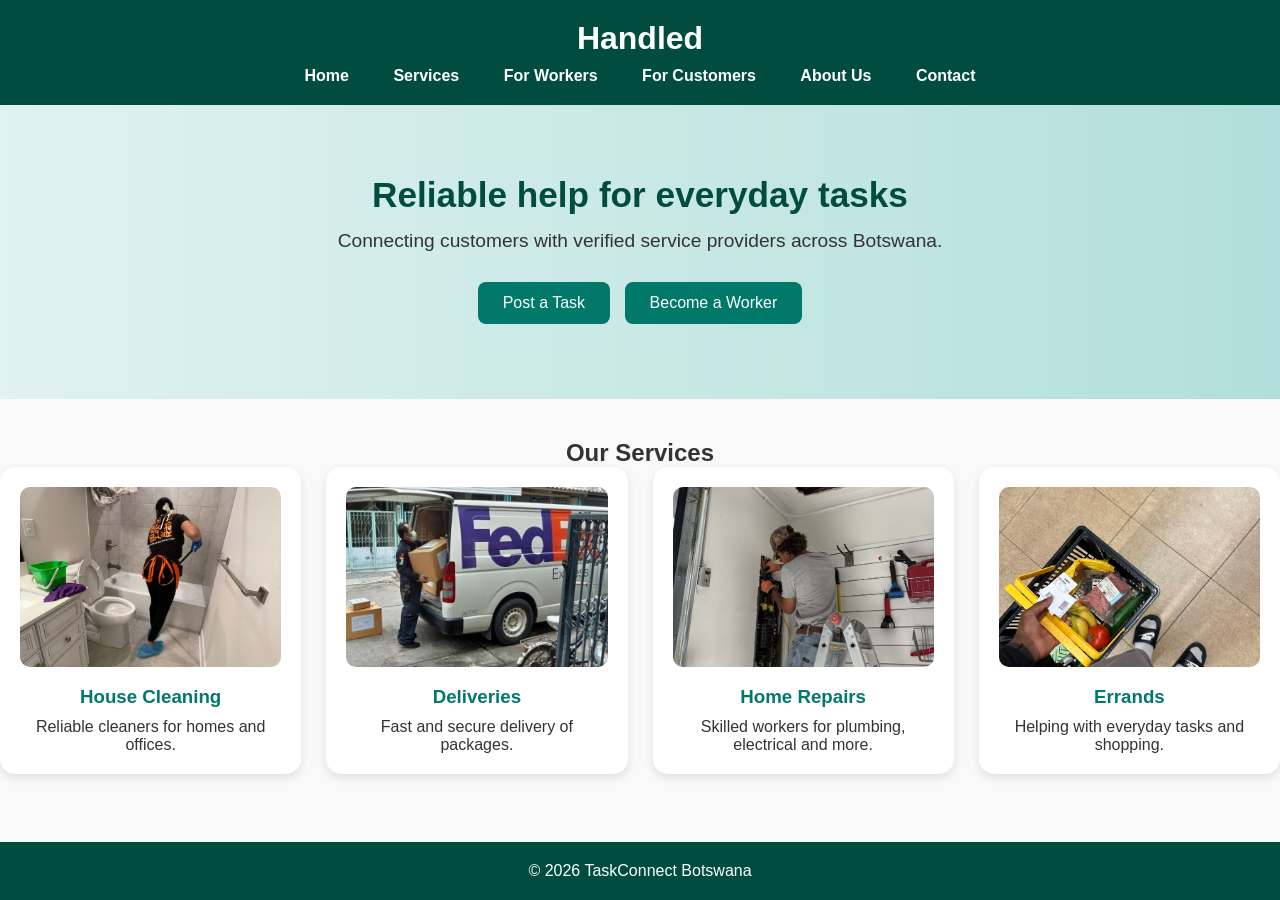
<file: index.html>
<!DOCTYPE html>
<html lang="en">
<head>
  <meta charset="UTF-8">
  <title>Handled</title>
  <link rel="stylesheet" href="style.css">
</head>
<body>
  <header>
    <h1>Handled</h1>
    <nav>
      <a href="index.html">Home</a>
      <a href="services.html">Services</a>
      <a href="Workers.html">For Workers</a>
      <a href="Customer.html">For Customers</a>
      <a href="about.html">About Us</a>
      <a href="contact.html">Contact</a>
    </nav>
  </header>

  <section class="hero">
    <h2>Reliable help for everyday tasks</h2>
    <p>Connecting customers with verified service providers across Botswana.</p>
    <a class="btn" href="services.html">Post a Task</a>
    <a class="btn" href="workers.html">Become a Worker</a>
  </section>

  <!-- Services Section -->
  <section class="services">
    <h2>Our Services</h2>
    <div class="service-grid">
      <div class="service-card">
        <img src="Cleaning.jpg" alt="House Cleaning">
        <h3>House Cleaning</h3>
        <p>Reliable cleaners for homes and offices.</p>
      </div>
      <div class="service-card">
        <img src="Ordering and Delivery for Love-Inspired Home Décor _ Human Touch Official.jpg" alt="Delivery Services">
        <h3>Deliveries</h3>
        <p>Fast and secure delivery of packages.</p>
      </div>
      <div class="service-card">
        <img src="Electrician_.jpg" alt="Home Repairs">
        <h3>Home Repairs</h3>
        <p>Skilled workers for plumbing, electrical and more.</p>
      </div>
      <div class="service-card">
        <img src="Errands.jpg" alt="Errand Services">
        <h3>Errands</h3>
        <p>Helping with everyday tasks and shopping.</p>
      </div>
    </div>
  </section>

  <footer>
    <p>&copy; 2026 TaskConnect Botswana</p>
  </footer>
</body>
</html>
</file>
<file: style.css>
/* RESET */
*{
margin:0;
padding:0;
box-sizing:border-box;
}

html,body{
height:100%;
font-family:Arial,sans-serif;
background:#f9f9f9;
color:#333;
display:flex;
flex-direction:column;
}

/* HEADER */

header{
background:#004d40;
color:white;
padding:20px;
text-align:center;
}

header h1{
margin-bottom:10px;
}

nav{
margin-top:10px;
}

nav a{
color:white;
margin:0 12px;
text-decoration:none;
font-weight:bold;
padding:8px;
border-radius:5px;
transition:.3s;
}

nav a:hover{
background:#00796b;
}

/* HERO */

.hero{
text-align:center;
padding:70px 20px;
background:linear-gradient(to right,#e0f2f1,#b2dfdb);
}

.hero h2{
font-size:2.2rem;
color:#004d40;
margin-bottom:15px;
}

.hero p{
font-size:1.2rem;
margin-bottom:25px;
}

.btn{
display:inline-block;
padding:12px 25px;
background:#00796b;
color:white;
text-decoration:none;
border-radius:8px;
margin:5px;
transition:.3s;
border:none;
cursor:pointer;
}

.btn:hover{
background:#004d40;
transform:translateY(-2px);
}

/* MAIN CONTAINER */

.container{
width:90%;
max-width:1200px;
margin:auto;
padding:40px 0;
}

/* SERVICES */

.services{
padding:40px 0;
text-align:center;
}

.service-grid{
display:grid;
grid-template-columns:repeat(auto-fit,minmax(250px,1fr));
gap:25px;
}

.service-card{
background:white;
padding:20px;
border-radius:15px;
box-shadow:0 4px 10px rgba(0,0,0,.1);
transition:.3s;
}

.service-card:hover{
transform:translateY(-8px);
}

.service-card img{
width:100%;
height:180px;
object-fit:cover;
border-radius:10px;
margin-bottom:15px;
}

.service-card h3{
color:#00796b;
margin-bottom:10px;
}

/* WORKERS */

.worker-card{
background:white;
padding:20px;
margin:20px 0;
border-radius:15px;
box-shadow:0 4px 10px rgba(0,0,0,.1);
text-align:center;
}

.worker-card img{
width:120px;
height:120px;
border-radius:50%;
object-fit:cover;
margin-bottom:15px;
}

.worker-card h3{
color:#004d40;
}

.worker-card p{
margin:6px 0;
}

/* TASK CARDS */

.card{
background:white;
padding:20px;
margin-top:20px;
border-radius:15px;
box-shadow:0 4px 10px rgba(0,0,0,.1);
}

.card h3{
color:#00796b;
margin-bottom:10px;
}

/* FORMS */

form{
background:white;
max-width:500px;
margin:30px auto;
padding:30px;
border-radius:15px;
box-shadow:0 4px 10px rgba(0,0,0,.1);
}

form h2{
margin-bottom:20px;
text-align:center;
color:#004d40;
}

input,
textarea,
select{
width:100%;
padding:12px;
margin:10px 0;
border:1px solid #ccc;
border-radius:8px;
font-size:16px;
}

textarea{
height:120px;
resize:none;
}

button{
width:100%;
padding:12px;
background:#00796b;
border:none;
color:white;
font-size:16px;
border-radius:8px;
cursor:pointer;
transition:.3s;
}

button:hover{
background:#004d40;
}

/* LOGIN PAGE */

.login-box{
max-width:450px;
margin:50px auto;
}

/* FOOTER */

footer{
background:#004d40;
color:white;
text-align:center;
padding:20px;
margin-top:auto;
}

/* MOBILE */

@media(max-width:768px){

nav a{
display:block;
margin:10px 0;
}

.hero h2{
font-size:1.7rem;
}

.hero p{
font-size:1rem;
}

.service-grid{
grid-template-columns:1fr;
}

}
</file>
